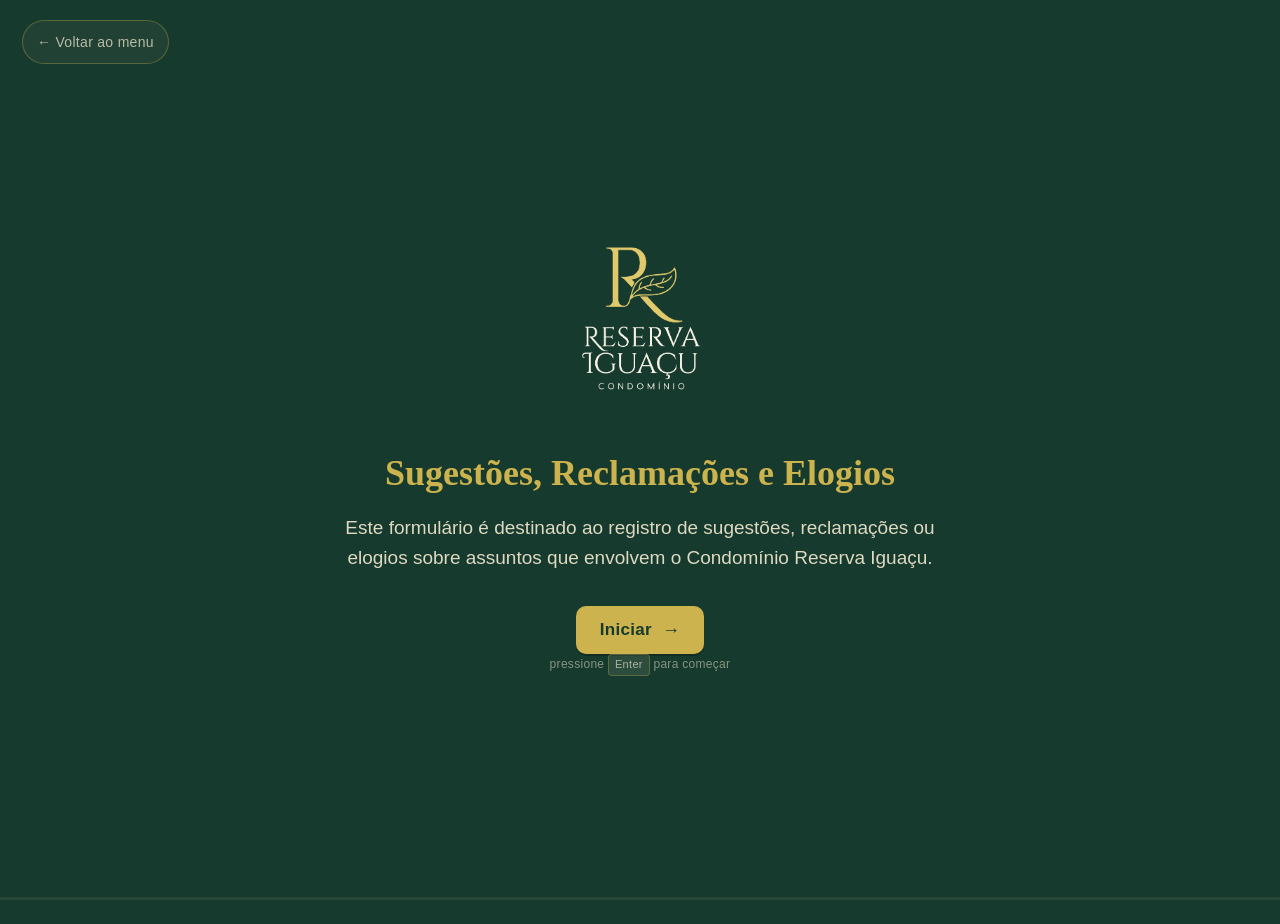
<file: formulario.html>
<!DOCTYPE html>
<html lang="pt-BR">
<head>
<meta charset="UTF-8">
<meta name="viewport" content="width=device-width, initial-scale=1.0">
<title>Sugestões, Reclamações e Elogios — Reserva Iguaçu</title>
<link rel="icon" href="favicon.ico" sizes="any">
<link rel="icon" type="image/png" sizes="32x32" href="favicon-32.png">
<link rel="icon" type="image/png" sizes="16x16" href="favicon-16.png">
<link rel="apple-touch-icon" href="apple-touch-icon.png">
<meta name="theme-color" content="#163A2D">
<link rel="stylesheet" href="styles.css">
<link rel="stylesheet" href="form.css">
</head>
<body class="form-body">

<a href="index.html" class="form-back" aria-label="Voltar ao menu principal">← Voltar ao menu</a>

<main class="form-stage" aria-live="polite">

  <!-- Tela 1: abertura -->
  <section class="slide active" data-slide="0">
    <div class="slide-inner centered">
      <img src="logo.png" alt="Condomínio Reserva Iguaçu" class="form-logo">
      <h1>Sugestões, Reclamações e Elogios</h1>
      <p class="lead">
        Este formulário é destinado ao registro de sugestões, reclamações ou
        elogios sobre assuntos que envolvem o Condomínio Reserva Iguaçu.
      </p>
      <button type="button" class="btn-primary" data-action="next">
        Iniciar <span class="arrow">→</span>
      </button>
      <p class="hint">pressione <kbd>Enter</kbd> para começar</p>
    </div>
  </section>

  <!-- Tela 2: nome -->
  <section class="slide" data-slide="1">
    <div class="slide-inner">
      <p class="q-number">1 <span class="q-arrow">→</span></p>
      <label class="q-title" for="f-nome">Informe seu nome <span class="q-optional">(opcional)</span></label>
      <input type="text" id="f-nome" name="nome" class="q-input" placeholder="Digite aqui..." autocomplete="name">
      <div class="slide-actions">
        <button type="button" class="btn-primary" data-action="next">
          OK <span class="arrow">✓</span>
        </button>
        <span class="hint"><kbd>Enter</kbd> para avançar</span>
      </div>
    </div>
  </section>

  <!-- Tela 3: tipo -->
  <section class="slide" data-slide="2">
    <div class="slide-inner">
      <p class="q-number">2 <span class="q-arrow">→</span></p>
      <p class="q-title">Quero fazer uma <span class="q-required">*</span></p>
      <div class="q-choices" role="radiogroup" aria-required="true">
        <label class="choice">
          <input type="radio" name="tipo" value="Sugestão" required>
          <span class="choice-key">A</span>
          <span class="choice-label">Sugestão</span>
        </label>
        <label class="choice">
          <input type="radio" name="tipo" value="Reclamação" required>
          <span class="choice-key">B</span>
          <span class="choice-label">Reclamação</span>
        </label>
        <label class="choice">
          <input type="radio" name="tipo" value="Elogio" required>
          <span class="choice-key">C</span>
          <span class="choice-label">Elogio</span>
        </label>
      </div>
      <div class="slide-actions">
        <button type="button" class="btn-primary" data-action="next" disabled>
          OK <span class="arrow">✓</span>
        </button>
        <span class="error-msg" role="alert"></span>
      </div>
    </div>
  </section>

  <!-- Tela 4: telefone (opcional) -->
  <section class="slide" data-slide="3">
    <div class="slide-inner">
      <p class="q-number">3 <span class="q-arrow">→</span></p>
      <label class="q-title" for="f-tel">Informe seu telefone <span class="q-optional">(opcional)</span></label>
      <input type="tel" id="f-tel" name="telefone" class="q-input" placeholder="(45) 99999-0000" autocomplete="tel" inputmode="tel">
      <div class="slide-actions">
        <button type="button" class="btn-primary" data-action="next">
          OK <span class="arrow">✓</span>
        </button>
        <span class="hint"><kbd>Enter</kbd> para avançar</span>
      </div>
    </div>
  </section>

  <!-- Tela 5: mensagem -->
  <section class="slide" data-slide="4">
    <div class="slide-inner">
      <p class="q-number">4 <span class="q-arrow">→</span></p>
      <label class="q-title" for="f-msg">Escreva sua mensagem <span class="q-required">*</span></label>
      <textarea id="f-msg" name="mensagem" class="q-textarea" rows="5" placeholder="Descreva aqui..." required></textarea>
      <div class="slide-actions">
        <button type="button" class="btn-primary" data-action="submit">
          Enviar <span class="arrow">→</span>
        </button>
        <span class="error-msg" role="alert"></span>
      </div>
    </div>
  </section>

  <!-- Tela 6: enviando -->
  <section class="slide" data-slide="5">
    <div class="slide-inner centered">
      <div class="spinner" aria-hidden="true"></div>
      <p class="lead">Enviando sua mensagem...</p>
    </div>
  </section>

  <!-- Tela 7: sucesso -->
  <section class="slide" data-slide="6">
    <div class="slide-inner centered">
      <img src="logo.png" alt="" class="form-logo small">
      <div class="check-icon" aria-hidden="true">✓</div>
      <h1>Obrigado!</h1>
      <p class="lead">
        Sua mensagem foi recebida e será encaminhada à administração do Condomínio.
      </p>
      <a href="index.html" class="btn-primary">Voltar ao menu principal</a>
    </div>
  </section>

  <!-- Tela 8: erro -->
  <section class="slide" data-slide="7">
    <div class="slide-inner centered">
      <div class="check-icon error" aria-hidden="true">!</div>
      <h1>Não foi possível enviar</h1>
      <p class="lead">Verifique sua conexão e tente novamente.</p>
      <div class="slide-actions">
        <button type="button" class="btn-primary" data-action="retry">Tentar novamente</button>
        <a href="index.html" class="btn-secondary">Voltar ao menu</a>
      </div>
    </div>
  </section>

</main>

<!-- barra de progresso -->
<div class="form-progress" aria-hidden="true">
  <div class="form-progress-bar" style="width:0"></div>
</div>

<script src="form.js"></script>
</body>
</html>
</file>
<file: styles.css>
/* Paleta restrita — extraída da logo:
   verde escuro (fundo), dourado (R), creme (texto).
   Toda a identidade visual usa apenas essas 3 cores
   (com variações de opacidade/alpha). */
:root {
  --green: #163A2D;            /* verde exato do fundo da logo */
  --gold:  #CDB34E;            /* dourado do "R" */
  --cream: #F0E7CF;            /* creme do texto */

  --green-ink:    #163A2D;
  --green-soft:   rgba(22, 58, 45, 0.08);
  --green-softer: rgba(22, 58, 45, 0.04);
  --green-rule:   rgba(22, 58, 45, 0.14);
  --green-80:     rgba(22, 58, 45, 0.80);
  --green-60:     rgba(22, 58, 45, 0.60);

  --gold-soft:   rgba(205, 179, 78, 0.18);
  --gold-rule:   rgba(205, 179, 78, 0.45);

  --cream-soft:  rgba(240, 231, 207, 0.35);
  --cream-75:    rgba(240, 231, 207, 0.75);

  --radius: 10px;
  --shadow-sm: 0 1px 2px rgba(30,63,46,.06), 0 1px 3px rgba(30,63,46,.08);
  --shadow-md: 0 6px 18px rgba(30,63,46,.12);
  --font-sans: -apple-system, BlinkMacSystemFont, "Segoe UI", Roboto, Oxygen, Ubuntu, Cantarell, sans-serif;
  --font-serif: "Georgia", "Times New Roman", serif;
}

* { box-sizing: border-box; }

html { scroll-behavior: smooth; scroll-padding-top: 90px; }

body {
  margin: 0;
  font-family: var(--font-sans);
  font-size: 16px;
  line-height: 1.6;
  color: var(--green-ink);
  background: var(--cream);
  -webkit-font-smoothing: antialiased;
}

.container { max-width: 1200px; margin: 0 auto; padding: 0 20px; }

/* ========== HEADER / HERO DA LOGO ========== */
.site-header {
  background: var(--green);
  color: var(--cream);
  border-bottom: 3px solid var(--gold);
}
.header-hero {
  text-align: center;
  padding: 40px 20px 36px;
}
.header-hero .logo-wrap {
  position: relative;
  display: block;
  margin: 0 auto;
  max-width: 280px;
  width: 60%;
}
.header-hero img.logo {
  display: block;
  width: 100%;
  height: auto;
  border: 0;
  outline: 0;
  box-shadow: none;
  filter: none;
  background: transparent;
}
.logo-shine {
  position: absolute;
  inset: 0;
  pointer-events: none;
  overflow: hidden;
  -webkit-mask-image: url(logo.png);
          mask-image: url(logo.png);
  -webkit-mask-size: 100% 100%;
          mask-size: 100% 100%;
  -webkit-mask-repeat: no-repeat;
          mask-repeat: no-repeat;
}
.logo-shine::before {
  content: "";
  position: absolute;
  top: -25%;
  left: 0;
  width: 45%;
  height: 150%;
  background: linear-gradient(
    105deg,
    rgba(255,255,255,0) 0%,
    rgba(255,255,255,0) 36%,
    rgba(255,250,225,.95) 48%,
    rgba(255,232,150,.95) 56%,
    rgba(255,244,200,.65) 64%,
    rgba(255,255,255,0) 80%,
    rgba(255,255,255,0) 100%
  );
  mix-blend-mode: screen;
  transform: translateX(-260%) skewX(-16deg);
  animation: logoShine 4s ease-in-out infinite;
}
@keyframes logoShine {
  0%   { transform: translateX(-260%) skewX(-16deg); }
  59%  { transform: translateX(360%)  skewX(-16deg); }
  100% { transform: translateX(360%)  skewX(-16deg); }
}
@media (prefers-reduced-motion: reduce) {
  .logo-shine::before { animation: none; }
}
.header-hero .tagline {
  margin: 18px 0 0;
  font-family: var(--font-serif);
  font-size: 15px;
  letter-spacing: 3px;
  text-transform: uppercase;
  color: var(--gold);
}

/* Barra de navegação sticky abaixo do hero */
.site-nav {
  position: sticky;
  top: 0;
  z-index: 100;
  background: var(--green);
  border-bottom: 1px solid var(--gold-rule);
  box-shadow: var(--shadow-md);
}
.nav-inner {
  display: flex;
  align-items: center;
  padding: 12px 20px;
  gap: 12px;
}
.nav-search {
  flex: 1;
  position: relative;
}
.nav-search input {
  width: 100%;
  padding: 12px 14px 12px 42px;
  border: 1px solid var(--gold-rule);
  border-radius: 999px;
  font-size: 15px;
  font-family: inherit;
  background: rgba(240, 231, 207, 0.10);
  color: var(--cream);
}
.nav-search input::placeholder { color: var(--cream-75); }
.nav-search input:focus {
  outline: 2px solid var(--gold);
  outline-offset: 1px;
  background: rgba(240, 231, 207, 0.18);
}
.nav-search::before {
  content: "";
  position: absolute;
  left: 14px; top: 50%;
  transform: translateY(-50%);
  width: 16px; height: 16px;
  background: var(--gold);
  mask: url("data:image/svg+xml;utf8,<svg xmlns='http://www.w3.org/2000/svg' viewBox='0 0 24 24' fill='none' stroke='currentColor' stroke-width='2.5' stroke-linecap='round' stroke-linejoin='round'><circle cx='11' cy='11' r='7'/><path d='m21 21-4.3-4.3'/></svg>") no-repeat center / contain;
  -webkit-mask: url("data:image/svg+xml;utf8,<svg xmlns='http://www.w3.org/2000/svg' viewBox='0 0 24 24' fill='none' stroke='currentColor' stroke-width='2.5' stroke-linecap='round' stroke-linejoin='round'><circle cx='11' cy='11' r='7'/><path d='m21 21-4.3-4.3'/></svg>") no-repeat center / contain;
}
.menu-toggle {
  display: none;
  background: transparent;
  border: 1px solid var(--gold-rule);
  padding: 10px 12px;
  cursor: pointer;
  border-radius: 8px;
  flex-direction: column;
  gap: 5px;
  flex-shrink: 0;
}
.menu-toggle span {
  display: block;
  width: 24px; height: 2.5px;
  background: var(--cream);
  border-radius: 2px;
}

/* ========== LAYOUT ========== */
.layout {
  display: grid;
  grid-template-columns: 260px 1fr;
  gap: 36px;
  padding: 30px 20px 60px;
  align-items: start;
}

.sidebar {
  position: sticky;
  top: 80px;
  max-height: calc(100vh - 100px);
  overflow-y: auto;
  background: #fff;
  border: 1px solid var(--green-rule);
  border-radius: var(--radius);
  padding: 16px;
  box-shadow: var(--shadow-sm);
}
.sidebar-title {
  font-family: var(--font-serif);
  color: var(--green-ink);
  font-size: 13px;
  text-transform: uppercase;
  letter-spacing: 1.5px;
  margin: 0 0 8px;
  padding: 0 6px;
}

.toc {
  list-style: none;
  margin: 14px 0 0;
  padding: 0;
}
.toc li { margin: 2px 0; }
.toc a {
  display: flex;
  align-items: center;
  gap: 12px;
  padding: 10px 12px;
  border-radius: 8px;
  text-decoration: none;
  color: var(--green-80);
  font-size: 14px;
  transition: background .15s, color .15s, border-color .15s;
  border-left: 3px solid transparent;
}
.toc-icon {
  width: 20px;
  height: 20px;
  flex-shrink: 0;
  stroke: currentColor;
  stroke-width: 1.8;
  stroke-linecap: round;
  stroke-linejoin: round;
  fill: none;
  opacity: .85;
  transition: opacity .15s, stroke .15s;
}
.toc a:hover .toc-icon,
.toc a.active .toc-icon {
  opacity: 1;
  color: var(--gold);
  stroke: var(--gold);
}
.toc a:hover { background: var(--gold-soft); color: var(--green-ink); }
.toc a.active {
  background: var(--gold-soft);
  color: var(--green-ink);
  border-left-color: var(--gold);
  font-weight: 700;
}

/* ========== CONTENT ========== */
.content { min-width: 0; }

.hero {
  background: #fff;
  border: 1px solid var(--green-rule);
  border-top: 4px solid var(--gold);
  border-radius: var(--radius);
  padding: 28px 30px;
  margin-bottom: 30px;
  box-shadow: var(--shadow-sm);
}
.hero h2 {
  font-family: var(--font-serif);
  margin: 0 0 12px;
  font-size: 28px;
  color: var(--green-ink);
}
.hero p { margin: 0 0 12px; color: var(--green-80); }
.hero code {
  background: var(--gold-soft);
  color: var(--green-ink);
  padding: 1px 6px;
  border-radius: 4px;
  font-size: .9em;
  font-weight: 600;
}
.note {
  background: var(--green-softer);
  border-left: 3px solid var(--green);
  padding: 10px 14px;
  border-radius: 6px;
  font-size: 14px;
  margin-top: 14px !important;
  color: var(--green-ink);
}

/* Seções */
.section {
  background: #fff;
  border: 1px solid var(--green-rule);
  border-radius: var(--radius);
  padding: 28px 30px;
  margin-bottom: 24px;
  box-shadow: var(--shadow-sm);
  scroll-margin-top: 80px;
}
.section h2 {
  font-family: var(--font-serif);
  font-size: 24px;
  margin: 0 0 18px;
  color: var(--green-ink);
  padding-bottom: 10px;
  border-bottom: 2px solid var(--gold);
}
.section h3 {
  display: inline;
  font-size: 17px;
  color: var(--green-ink);
  margin: 0;
  font-weight: 700;
}
.section .intro { color: var(--green-80); margin-top: 0; }

.section ul, .section ol { padding-left: 22px; }
.section ul li, .section ol li { margin: 6px 0; }

/* Accordion */
details {
  border-top: 1px solid var(--green-rule);
  padding: 14px 0;
}
details:first-of-type { border-top: 0; padding-top: 6px; }
details summary {
  cursor: pointer;
  list-style: none;
  display: flex;
  align-items: center;
  gap: 10px;
  padding: 6px 0;
}
details summary::-webkit-details-marker { display: none; }
details summary::before {
  content: "";
  display: inline-block;
  width: 0; height: 0;
  border-left: 7px solid var(--gold);
  border-top: 5px solid transparent;
  border-bottom: 5px solid transparent;
  transition: transform .2s;
  flex-shrink: 0;
}
details[open] summary::before { transform: rotate(90deg); }
details > *:not(summary) { margin-top: 10px; }

/* Badges de referência */
.ref {
  display: inline-block;
  background: var(--gold-soft);
  color: var(--green-ink);
  font-size: 11px;
  padding: 2px 8px;
  border-radius: 10px;
  font-weight: 700;
  letter-spacing: .2px;
  white-space: nowrap;
  margin-left: 4px;
  vertical-align: baseline;
  border: 1px solid var(--gold-rule);
}
.ref-block {
  font-size: 12px;
  color: var(--green-60);
  font-style: italic;
  margin-top: 6px !important;
}

/* Callouts */
.callout {
  background: var(--green-softer);
  border-left: 4px solid var(--green);
  padding: 14px 18px;
  border-radius: 6px;
  margin: 14px 0;
}
.callout-warning {
  background: var(--gold-soft);
  border-left-color: var(--gold);
}
.callout-info {
  background: var(--green-softer);
  border-left-color: var(--green);
}

/* Tabelas */
.table-wrap { overflow-x: auto; margin: 12px 0; }
table {
  width: 100%;
  border-collapse: collapse;
  font-size: 14px;
  min-width: 480px;
}
th, td {
  text-align: left;
  padding: 10px 12px;
  border-bottom: 1px solid var(--green-rule);
}
thead th {
  background: var(--green);
  color: var(--cream);
  font-weight: 700;
  font-size: 12px;
  text-transform: uppercase;
  letter-spacing: .6px;
  border-bottom: 2px solid var(--gold);
}
tbody tr:hover { background: var(--green-softer); }

/* Stepper */
.stepper {
  list-style: none;
  padding: 0;
  counter-reset: step;
  margin: 14px 0;
}
.stepper li {
  counter-increment: step;
  padding: 14px 16px 14px 62px;
  position: relative;
  background: var(--green-softer);
  border-radius: 8px;
  margin: 8px 0;
  border-left: 3px solid var(--gold);
}
.stepper li::before {
  content: counter(step);
  position: absolute;
  left: 14px; top: 12px;
  width: 32px; height: 32px;
  background: var(--green);
  color: var(--gold);
  border: 2px solid var(--gold);
  border-radius: 50%;
  display: flex;
  align-items: center;
  justify-content: center;
  font-weight: 700;
  font-size: 14px;
  font-family: var(--font-serif);
}

/* Downloads */
.downloads {
  background: var(--green);
  color: var(--cream);
  border-color: var(--gold);
}
.downloads h2 { color: var(--cream); border-bottom-color: var(--gold); }
.downloads .note {
  background: rgba(240,231,207,0.10);
  border-left-color: var(--gold);
  color: var(--cream);
}
.downloads strong { color: var(--gold); }

.doc-grid {
  display: grid;
  grid-template-columns: 1fr 1fr;
  gap: 14px;
  margin: 18px 0;
}
.doc-card {
  display: flex;
  align-items: center;
  gap: 14px;
  padding: 18px 20px;
  border: 1.5px solid var(--gold-rule);
  border-radius: 12px;
  background: rgba(240,231,207,0.04);
  color: var(--cream);
  text-decoration: none;
  transition: background .18s, border-color .18s, transform .1s;
}
.doc-card:hover {
  background: rgba(205,179,78,0.12);
  border-color: var(--gold);
  transform: translateY(-2px);
}
.doc-icon {
  width: 36px; height: 36px;
  stroke: var(--gold);
  stroke-width: 1.6;
  stroke-linecap: round;
  stroke-linejoin: round;
  fill: none;
  flex-shrink: 0;
}
.doc-body { flex: 1; min-width: 0; }
.doc-body h3 {
  font-family: var(--font-serif);
  color: var(--cream);
  margin: 0 0 4px;
  font-size: 16px;
  font-weight: 600;
  display: block;
}
.doc-body p {
  margin: 0 0 6px;
  font-size: 13px;
  color: var(--cream-75);
  line-height: 1.45;
}
.doc-meta {
  font-size: 11px;
  letter-spacing: 1px;
  text-transform: uppercase;
  color: var(--gold);
  font-weight: 600;
}
.doc-action {
  width: 22px; height: 22px;
  stroke: var(--gold);
  stroke-width: 2;
  stroke-linecap: round;
  stroke-linejoin: round;
  fill: none;
  flex-shrink: 0;
  opacity: .7;
  transition: opacity .15s, transform .15s;
}
.doc-card:hover .doc-action {
  opacity: 1;
  transform: translateY(2px);
}

@media (max-width: 700px) {
  .doc-grid { grid-template-columns: 1fr; }
  .doc-card { padding: 16px 18px; }
  .doc-icon { width: 32px; height: 32px; }
}

/* Footer */
.site-footer {
  background: var(--green);
  color: var(--cream);
  padding: 36px 20px 28px;
  text-align: center;
  border-top: 3px solid var(--gold);
}
.site-footer img.footer-logo {
  width: 72px; height: auto;
  margin-bottom: 14px;
  opacity: .95;
}
.site-footer p { margin: 4px 0; }
.site-footer .small { font-size: 13px; color: var(--cream-75); }

/* ========== GALERIA DE MELHORIAS ========== */
.gallery {
  display: grid;
  grid-template-columns: repeat(3, 1fr);
  gap: 16px;
  margin-top: 20px;
}
.gallery-item {
  margin: 0;
  display: flex;
  flex-direction: column;
  border: 1px solid var(--green-rule);
  border-radius: 10px;
  overflow: hidden;
  background: #fff;
  box-shadow: var(--shadow-sm);
  transition: transform .15s, box-shadow .15s;
}
.gallery-item:hover {
  transform: translateY(-2px);
  box-shadow: var(--shadow-md);
}
.gallery-img-wrap {
  width: 100%;
  overflow: hidden;
  background: #f0ede6;
  cursor: zoom-in;
}
.gallery-img-wrap img {
  width: 100%;
  height: auto;
  display: block;
  transition: transform .3s ease;
}
.gallery-item:hover .gallery-img-wrap img {
  transform: scale(1.03);
}
figcaption {
  padding: 10px 14px 12px;
  font-size: 13px;
  color: var(--green-80);
  line-height: 1.4;
  text-align: center;
  font-style: italic;
  border-top: 1px solid var(--green-rule);
}

/* Lightbox */
.lightbox-overlay {
  display: none;
  position: fixed;
  inset: 0;
  background: rgba(22,58,45,.92);
  z-index: 300;
  align-items: center;
  justify-content: center;
  padding: 20px;
  cursor: zoom-out;
}
.lightbox-overlay.open { display: flex; }
.lightbox-overlay img {
  max-width: 90vw;
  max-height: 88vh;
  border-radius: 8px;
  box-shadow: 0 20px 60px rgba(0,0,0,.5);
  object-fit: contain;
}
.lightbox-close {
  position: fixed;
  top: 16px; right: 20px;
  background: var(--gold);
  color: var(--green);
  border: 0;
  width: 38px; height: 38px;
  border-radius: 50%;
  font-size: 20px;
  font-weight: 700;
  cursor: pointer;
  display: flex;
  align-items: center;
  justify-content: center;
  line-height: 1;
}
.lightbox-prev,
.lightbox-next {
  position: fixed;
  top: 50%;
  transform: translateY(-50%);
  background: rgba(22,58,45,.75);
  border: none;
  border-radius: 50%;
  width: 48px; height: 48px;
  display: flex;
  align-items: center;
  justify-content: center;
  cursor: pointer;
  color: #fff;
  transition: background .2s;
  z-index: 10001;
}
.lightbox-prev { left: 16px; }
.lightbox-next { right: 16px; }
.lightbox-prev:hover,
.lightbox-next:hover { background: var(--gold); color: var(--green); }
.lightbox-prev svg,
.lightbox-next svg { width: 24px; height: 24px; }
.lightbox-caption {
  position: fixed;
  bottom: 20px;
  left: 50%;
  transform: translateX(-50%);
  background: rgba(22,58,45,.85);
  color: var(--cream);
  padding: 8px 20px;
  border-radius: 999px;
  font-size: 14px;
  font-style: italic;
  white-space: nowrap;
}

/* Start guide — onboarding "vou começar uma obra" */
.start-guide {
  border: 2px solid var(--gold);
  border-radius: 14px;
  background: linear-gradient(180deg, #fffdf6 0%, #fdf7e3 100%);
  padding: 24px 28px;
  margin: 0 0 24px;
  box-shadow: 0 4px 14px rgba(22,58,45,.08);
}
.start-guide-eyebrow {
  display: inline-block;
  background: var(--green);
  color: var(--gold);
  font-size: 11px;
  font-weight: 700;
  letter-spacing: 2px;
  text-transform: uppercase;
  padding: 4px 10px;
  border-radius: 999px;
  margin-bottom: 10px;
}
.start-guide h3 {
  margin: 0 0 6px;
  font-family: var(--font-serif);
  font-size: 22px;
  color: var(--green);
}
.start-guide-sub {
  margin: 0 0 18px;
  color: #4a5953;
  font-size: 14px;
}
.start-guide-steps {
  counter-reset: step;
  list-style: none;
  padding: 0;
  margin: 0 0 22px;
  display: grid;
  gap: 12px;
}
.start-guide-steps li {
  counter-increment: step;
  position: relative;
  padding: 12px 14px 12px 52px;
  background: #fff;
  border: 1px solid var(--green-rule);
  border-radius: 10px;
  font-size: 15px;
  line-height: 1.55;
}
.start-guide-steps li::before {
  content: counter(step);
  position: absolute;
  left: 12px;
  top: 12px;
  width: 28px;
  height: 28px;
  border-radius: 50%;
  background: var(--green);
  color: var(--gold);
  font-weight: 700;
  font-size: 14px;
  display: flex;
  align-items: center;
  justify-content: center;
}
.start-guide-steps a {
  color: var(--green);
  font-weight: 600;
  text-decoration: underline;
  text-decoration-color: rgba(205,179,78,.55);
  text-underline-offset: 2px;
}
.start-guide-steps a:hover { text-decoration-color: var(--gold); }
.start-guide-download {
  display: inline-flex;
  align-items: center;
  gap: 10px;
  background: var(--green);
  color: var(--gold);
  font-weight: 700;
  font-size: 16px;
  text-decoration: none;
  padding: 14px 24px;
  border-radius: 10px;
  border: 2px solid var(--green);
  margin: 0 0 22px;
  box-shadow: 0 4px 12px rgba(22,58,45,.15);
  transition: transform .15s ease, background .15s ease;
}
.start-guide-download span { font-size: 18px; }
.start-guide-download:hover {
  background: #0f2a20;
  border-color: #0f2a20;
  transform: translateY(-1px);
}
.start-guide-contact {
  margin-top: 4px;
  padding-top: 18px;
  border-top: 1px dashed var(--gold);
  display: grid;
  gap: 14px;
}
.start-guide-contact .contact-text strong {
  display: block;
  font-size: 16px;
  color: var(--green);
  margin-bottom: 4px;
}
.start-guide-contact .contact-text p {
  margin: 0;
  font-size: 14px;
  color: #4a5953;
}
.stadium-actions {
  display: flex;
  flex-wrap: wrap;
  gap: 10px;
}
.cta-form.cta-stadium {
  background: #25D366 !important;
  color: #fff !important;
  border: 2px solid #25D366 !important;
  font-weight: 700;
}
.cta-form.cta-stadium:hover {
  background: #1eb955 !important;
  border-color: #1eb955 !important;
  color: #fff !important;
  transform: translateY(-1px);
}
.cta-form.cta-stadium-mail {
  background: var(--green) !important;
  color: var(--gold) !important;
  border: 2px solid var(--green) !important;
  font-weight: 700;
}
.cta-form.cta-stadium-mail:hover {
  background: #0f2a20 !important;
  border-color: #0f2a20 !important;
  color: var(--gold) !important;
  transform: translateY(-1px);
}

@media (max-width: 600px) {
  .start-guide { padding: 18px; }
  .start-guide h3 { font-size: 19px; }
  .start-guide-steps li { font-size: 14px; padding-left: 46px; }
  .start-guide-download { display: flex; justify-content: center; text-align: center; font-size: 15px; }
  .stadium-actions { flex-direction: column; }
  .cta-form.cta-stadium,
  .cta-form.cta-stadium-mail { text-align: center; justify-content: center; }
}

@media (max-width: 900px) {
  .gallery { grid-template-columns: repeat(2, 1fr); gap: 12px; }
}
@media (max-width: 500px) {
  .gallery { grid-template-columns: 1fr; }
}

/* ========== BLOCO DE CAMINHÕES ========== */
.trucks-block {
  margin-top: 24px;
  display: flex;
  flex-direction: column;
  gap: 20px;
}

.trucks-rule {
  display: flex;
  align-items: flex-start;
  gap: 10px;
  background: var(--green-softer);
  border: 1px solid var(--green-rule);
  border-left: 4px solid var(--green);
  border-radius: 8px;
  padding: 12px 16px;
  margin: 0;
  font-size: 14px;
}
.trucks-rule svg {
  width: 18px; height: 18px;
  stroke: var(--green);
  stroke-width: 2;
  stroke-linecap: round;
  stroke-linejoin: round;
  fill: none;
  flex-shrink: 0;
  margin-top: 1px;
}

.trucks-group-title {
  margin: 0 0 10px;
  font-size: 13px;
  font-weight: 700;
  text-transform: uppercase;
  letter-spacing: 1px;
}
.badge-allowed, .badge-blocked {
  display: inline-flex;
  align-items: center;
  gap: 6px;
  padding: 5px 14px;
  border-radius: 999px;
  font-size: 13px;
  font-weight: 700;
  letter-spacing: .5px;
}
.badge-allowed {
  background: #e6f4ec;
  color: #1a6632;
  border: 1.5px solid #a3d4b4;
}
.badge-blocked {
  background: #fdecea;
  color: #b71c1c;
  border: 1.5px solid #f4a8a3;
}

.trucks-grid {
  display: grid;
  grid-template-columns: 1fr;
  gap: 12px;
}
.trucks-grid.multi {
  grid-template-columns: repeat(3, 1fr);
}

.truck-card {
  border-radius: 12px;
  overflow: hidden;
  border: 1.5px solid var(--green-rule);
  background: #fff;
  display: flex;
  flex-direction: column;
  transition: transform .15s, box-shadow .15s;
}
.truck-card:hover {
  transform: translateY(-2px);
  box-shadow: var(--shadow-md);
}
.truck-card.allowed { border-color: #a3d4b4; }
.truck-card.blocked { border-color: #f4a8a3; }
.truck-card.exception {
  flex-direction: row;
  align-items: center;
  gap: 16px;
  padding: 18px 20px;
  background: #fffbea;
  border-color: #f0c040;
  border-width: 2px;
}

.truck-img-wrap {
  width: 100%;
  aspect-ratio: 4/3;
  overflow: hidden;
  background: #f5f5f5;
}
.truck-img-wrap img {
  width: 100%;
  height: 100%;
  object-fit: cover;
  display: block;
}
.truck-card.allowed .truck-img-wrap { border-bottom: 3px solid #1a6632; }
.truck-card.blocked .truck-img-wrap { border-bottom: 3px solid #b71c1c; }

.truck-info {
  padding: 12px 14px;
  display: flex;
  flex-direction: column;
  gap: 4px;
  flex: 1;
}
.truck-card.exception .truck-info { padding: 0; }

.truck-info strong {
  font-size: 14px;
  color: var(--green-ink);
  font-weight: 700;
  line-height: 1.3;
}
.truck-info p {
  margin: 0;
  font-size: 13px;
  color: var(--green-60);
  line-height: 1.45;
}

.truck-exception-icon {
  font-size: 36px;
  line-height: 1;
  flex-shrink: 0;
}
.exception-badge {
  display: inline-block;
  background: #f0c040;
  color: #5a3a00;
  font-size: 11px;
  font-weight: 700;
  letter-spacing: .5px;
  text-transform: uppercase;
  padding: 2px 10px;
  border-radius: 999px;
  margin: 2px 0 4px;
  width: fit-content;
}

@media (max-width: 900px) {
  .trucks-grid.multi { grid-template-columns: 1fr; }
  .truck-card.exception { flex-direction: row; }
}
@media (max-width: 500px) {
  .truck-card.exception { flex-direction: column; text-align: center; align-items: center; }
  .exception-badge { margin: 4px auto; }
}

/* Busca */
.hidden-by-search { display: none !important; }
mark.search-hit {
  background: var(--gold);
  color: var(--green-ink);
  padding: 0 3px;
  border-radius: 3px;
  font-weight: 600;
}

/* ==================== MOBILE / APP-LIKE ==================== */
@media (max-width: 900px) {
  body { font-size: 17px; line-height: 1.65; }

  .layout { grid-template-columns: 1fr; gap: 18px; padding: 18px 14px 40px; }

  .header-hero { padding: 30px 20px 24px; }
  .header-hero .logo-wrap { max-width: 240px; width: 65%; }
  .header-hero .tagline { font-size: 14px; letter-spacing: 2.5px; }

  .site-nav { box-shadow: 0 2px 10px rgba(0,0,0,.15); }
  .nav-inner { padding: 10px 14px; gap: 10px; }
  .nav-search input {
    padding: 14px 16px 14px 44px;
    font-size: 16px; /* evita zoom iOS */
  }
  .menu-toggle { display: flex; padding: 12px 14px; }

  /* Sidebar vira menu overlay mobile */
  .sidebar {
    position: fixed;
    top: 0; left: 0;
    width: 85%;
    max-width: 360px;
    height: 100vh;
    max-height: none;
    border-radius: 0;
    border: 0;
    border-right: 1px solid var(--gold-rule);
    padding: 20px 16px;
    transform: translateX(-100%);
    transition: transform .25s ease;
    z-index: 200;
    overflow-y: auto;
    background: #fff;
    box-shadow: 0 0 40px rgba(0,0,0,.3);
  }
  .sidebar.open { transform: translateX(0); }
  .sidebar-title { font-size: 14px; margin-bottom: 14px; padding-top: 4px; }

  .toc a {
    padding: 14px 14px;
    font-size: 16px;
    border-left-width: 4px;
  }

  /* backdrop */
  .sidebar.open::after { content: none; }
  body.menu-open {
    overflow: hidden;
  }
  body.menu-open::before {
    content: "";
    position: fixed;
    inset: 0;
    background: rgba(22,58,45,.55);
    z-index: 150;
  }

  /* Conteúdo maior */
  .hero, .section { padding: 22px 20px; border-radius: 12px; }
  .hero h2 { font-size: 26px; }
  .hero p { font-size: 16px; }
  .section h2 { font-size: 22px; }
  .section h3 { font-size: 18px; }

  details { padding: 18px 0; }
  details summary { padding: 10px 0; min-height: 44px; }
  details summary::before {
    border-left-width: 9px;
    border-top-width: 6px;
    border-bottom-width: 6px;
  }

  .section ul li, .section ol li { margin: 10px 0; }

  .ref {
    font-size: 12px;
    padding: 3px 10px;
    margin-left: 2px;
  }

  .callout { padding: 16px 18px; font-size: 16px; }

  table { font-size: 15px; }
  th, td { padding: 12px 14px; }
  thead th { font-size: 12px; }

  .stepper li {
    padding: 16px 18px 16px 66px;
    font-size: 16px;
  }
  .stepper li::before {
    width: 36px; height: 36px;
    font-size: 15px;
  }
}

@media (max-width: 500px) {
  .header-hero { padding: 26px 16px 22px; }
  .header-hero .logo-wrap { max-width: 200px; width: 70%; }
  .hero h2 { font-size: 23px; }
  .section { padding: 20px 16px; }
  .section h2 { font-size: 20px; }
}
</file>
<file: form.css>
/* Formulário estilo Typeform — identidade Reserva Iguaçu */
.form-body {
  margin: 0;
  background: var(--green);
  color: var(--cream);
  min-height: 100vh;
  overflow: hidden;
  font-family: var(--font-sans);
}

.form-back {
  position: fixed;
  top: 20px; left: 22px;
  z-index: 20;
  color: var(--cream);
  text-decoration: none;
  font-size: 14px;
  letter-spacing: .3px;
  opacity: .75;
  padding: 10px 14px;
  border-radius: 999px;
  border: 1px solid var(--gold-rule);
  background: rgba(240,231,207,0.06);
  transition: opacity .15s, background .15s;
}
.form-back:hover { opacity: 1; background: rgba(240,231,207,0.14); }

/* Palco */
.form-stage {
  position: relative;
  min-height: 100vh;
  display: flex;
  align-items: center;
  justify-content: center;
  padding: 60px 24px 80px;
}

.slide {
  position: absolute;
  inset: 0;
  display: flex;
  align-items: center;
  justify-content: center;
  padding: 60px 24px 80px;
  opacity: 0;
  visibility: hidden;
  transform: translateY(24px);
  transition: opacity .35s ease, transform .35s ease, visibility 0s linear .35s;
  overflow-y: auto;
}
.slide.active {
  opacity: 1;
  visibility: visible;
  transform: translateY(0);
  transition: opacity .35s ease .08s, transform .35s ease .08s, visibility 0s linear 0s;
}
.slide.leaving {
  opacity: 0;
  transform: translateY(-24px);
}

.slide-inner {
  width: 100%;
  max-width: 640px;
  margin: auto;
}
.slide-inner.centered { text-align: center; }

/* Tela de abertura */
.form-logo {
  display: block;
  margin: 0 auto 28px;
  max-width: 220px;
  width: 70%;
}
.form-logo.small { max-width: 140px; margin-bottom: 18px; }

.form-stage h1 {
  font-family: var(--font-serif);
  font-size: 36px;
  color: var(--gold);
  margin: 0 0 18px;
  line-height: 1.2;
  text-align: center;
}

.lead {
  font-size: 19px;
  color: var(--cream);
  opacity: .92;
  line-height: 1.55;
  margin: 0 0 34px;
  text-align: center;
}

/* Numeração Typeform */
.q-number {
  font-size: 15px;
  color: var(--gold);
  font-family: var(--font-serif);
  letter-spacing: 1px;
  margin: 0 0 14px;
  font-weight: 600;
}
.q-arrow {
  display: inline-block;
  margin-left: 4px;
  opacity: .7;
}

.q-title {
  font-family: var(--font-serif);
  font-size: 28px;
  color: var(--cream);
  margin: 0 0 22px;
  line-height: 1.3;
  font-weight: 500;
  display: block;
}
.q-optional {
  color: var(--gold);
  font-size: 16px;
  font-weight: 400;
  opacity: .75;
  font-style: italic;
  font-family: var(--font-sans);
}
.q-required {
  color: var(--gold);
  margin-left: 4px;
}

/* Inputs */
.q-input,
.q-textarea {
  width: 100%;
  background: transparent;
  border: 0;
  border-bottom: 2px solid var(--gold-rule);
  color: var(--cream);
  font-family: inherit;
  font-size: 22px;
  padding: 12px 2px;
  outline: none;
  transition: border-color .15s;
  border-radius: 0;
}
.q-input::placeholder,
.q-textarea::placeholder {
  color: var(--cream-75);
  opacity: .5;
}
.q-input:focus,
.q-textarea:focus {
  border-bottom-color: var(--gold);
}
.q-textarea {
  resize: vertical;
  min-height: 120px;
  line-height: 1.5;
  font-size: 19px;
  border: 2px solid var(--gold-rule);
  border-radius: 12px;
  padding: 14px 16px;
  background: rgba(240,231,207,0.04);
}
.q-textarea:focus {
  border-color: var(--gold);
  background: rgba(240,231,207,0.08);
}

/* Escolhas (radios) */
.q-choices {
  display: flex;
  flex-direction: column;
  gap: 12px;
  margin-bottom: 8px;
}
.choice {
  display: flex;
  align-items: center;
  gap: 14px;
  padding: 14px 18px;
  border: 2px solid var(--gold-rule);
  border-radius: 12px;
  background: rgba(240,231,207,0.04);
  cursor: pointer;
  transition: background .15s, border-color .15s, transform .08s;
  color: var(--cream);
  font-size: 18px;
  user-select: none;
}
.choice input[type="radio"] {
  position: absolute;
  opacity: 0;
  pointer-events: none;
}
.choice-key {
  display: inline-flex;
  align-items: center;
  justify-content: center;
  width: 32px; height: 32px;
  border: 1.5px solid var(--gold-rule);
  border-radius: 6px;
  font-family: var(--font-serif);
  font-weight: 700;
  color: var(--gold);
  font-size: 14px;
  flex-shrink: 0;
  transition: background .15s, color .15s, border-color .15s;
}
.choice-label { flex: 1; }
.choice:hover {
  background: rgba(205,179,78,0.10);
  border-color: var(--gold);
}
.choice:hover .choice-key {
  border-color: var(--gold);
}
.choice.selected {
  background: rgba(205,179,78,0.18);
  border-color: var(--gold);
}
.choice.selected .choice-key {
  background: var(--gold);
  color: var(--green);
  border-color: var(--gold);
}

/* Ações */
.slide-actions {
  display: flex;
  align-items: center;
  gap: 14px;
  margin-top: 26px;
  flex-wrap: wrap;
}

.btn-primary {
  display: inline-flex;
  align-items: center;
  gap: 10px;
  background: var(--gold);
  color: var(--green);
  border: 0;
  padding: 14px 24px;
  border-radius: 10px;
  font-family: inherit;
  font-size: 17px;
  font-weight: 700;
  letter-spacing: .3px;
  cursor: pointer;
  text-decoration: none;
  transition: transform .08s, background .15s, box-shadow .15s;
  box-shadow: 0 2px 0 rgba(0,0,0,0.25);
}
.btn-primary:hover:not(:disabled) {
  background: #dec264;
  transform: translateY(-1px);
  box-shadow: 0 4px 0 rgba(0,0,0,0.25);
}
.btn-primary:active:not(:disabled) { transform: translateY(0); box-shadow: 0 1px 0 rgba(0,0,0,0.25); }
.btn-primary:disabled {
  opacity: .45;
  cursor: not-allowed;
  box-shadow: none;
}
.btn-primary .arrow {
  font-size: 18px;
  line-height: 1;
}

.btn-secondary {
  display: inline-flex;
  align-items: center;
  padding: 12px 20px;
  border-radius: 10px;
  border: 1px solid var(--gold-rule);
  background: transparent;
  color: var(--cream);
  font-size: 15px;
  text-decoration: none;
  cursor: pointer;
  transition: background .15s;
}
.btn-secondary:hover { background: rgba(240,231,207,0.10); }

.hint {
  font-size: 12px;
  color: var(--cream-75);
  opacity: .7;
  margin: 0;
  letter-spacing: .3px;
}
.hint kbd {
  display: inline-block;
  background: rgba(240,231,207,0.15);
  border: 1px solid var(--gold-rule);
  border-radius: 4px;
  padding: 1px 6px;
  font-family: inherit;
  font-size: 11px;
  color: var(--cream);
}

.error-msg {
  color: var(--gold);
  font-size: 14px;
  font-weight: 600;
  min-height: 1em;
}

/* Check final */
.check-icon {
  width: 84px; height: 84px;
  border-radius: 50%;
  background: var(--gold);
  color: var(--green);
  display: flex;
  align-items: center;
  justify-content: center;
  font-size: 46px;
  font-weight: 900;
  margin: 0 auto 20px;
  box-shadow: 0 6px 30px rgba(205,179,78,0.3);
  animation: pop .5s ease-out;
}
.check-icon.error {
  background: transparent;
  color: var(--gold);
  border: 3px solid var(--gold);
}

@keyframes pop {
  0% { transform: scale(0.3); opacity: 0; }
  60% { transform: scale(1.1); opacity: 1; }
  100% { transform: scale(1); }
}

.spinner {
  width: 54px; height: 54px;
  border: 4px solid var(--gold-rule);
  border-top-color: var(--gold);
  border-radius: 50%;
  margin: 0 auto 20px;
  animation: spin .8s linear infinite;
}
@keyframes spin { to { transform: rotate(360deg); } }

/* Progresso */
.form-progress {
  position: fixed;
  bottom: 0; left: 0; right: 0;
  height: 3px;
  background: rgba(240,231,207,0.08);
  z-index: 10;
}
.form-progress-bar {
  height: 100%;
  background: var(--gold);
  transition: width .35s ease;
}

/* Botão CTA de formulário no site principal */
.cta-form {
  display: inline-flex;
  align-items: center;
  gap: 10px;
  background: var(--gold);
  color: var(--green);
  padding: 14px 22px;
  border-radius: 10px;
  font-weight: 700;
  text-decoration: none;
  font-size: 16px;
  transition: transform .08s, background .15s, box-shadow .15s;
  box-shadow: 0 2px 0 rgba(0,0,0,0.15);
}
.cta-form:hover {
  background: #dec264;
  transform: translateY(-1px);
  box-shadow: 0 4px 0 rgba(0,0,0,0.15);
}

.cta-whatsapp {
  background: transparent;
  color: var(--cream);
  border: 2px solid var(--gold);
  box-shadow: none;
}
.cta-whatsapp:hover {
  background: var(--gold);
  color: var(--green);
}

/* Barra de ações abaixo da busca */
.nav-actions {
  display: flex;
  gap: 12px;
  padding: 0 20px 14px;
  flex-wrap: wrap;
  justify-content: center;
}
.nav-actions .cta-form {
  flex: 1 1 auto;
  min-width: 0;
  justify-content: center;
  font-size: 15px;
  padding: 12px 18px;
}

@media (max-width: 700px) {
  .nav-actions {
    flex-direction: column;
    padding: 0 14px 12px;
    gap: 10px;
  }
  .nav-actions .cta-form { width: 100%; font-size: 15px; padding: 12px 16px; }
}

/* Mobile */
@media (max-width: 700px) {
  .form-body { font-size: 17px; }
  .form-back { top: 12px; left: 12px; font-size: 13px; padding: 8px 12px; }
  .form-stage, .slide { padding: 80px 18px 80px; }
  .form-stage h1 { font-size: 26px; }
  .lead { font-size: 17px; margin-bottom: 26px; }
  .q-title { font-size: 22px; }
  .q-input { font-size: 19px; }
  .q-textarea { font-size: 17px; min-height: 140px; }
  .choice { padding: 14px 16px; font-size: 16px; }
  .btn-primary { padding: 14px 22px; font-size: 16px; width: 100%; justify-content: center; }
  .slide-actions { gap: 10px; }
  .form-logo { max-width: 180px; margin-bottom: 22px; }
  .cta-form-floating {
    right: 14px; bottom: 14px;
    padding: 12px 18px;
    font-size: 14px;
  }
}
</file>
